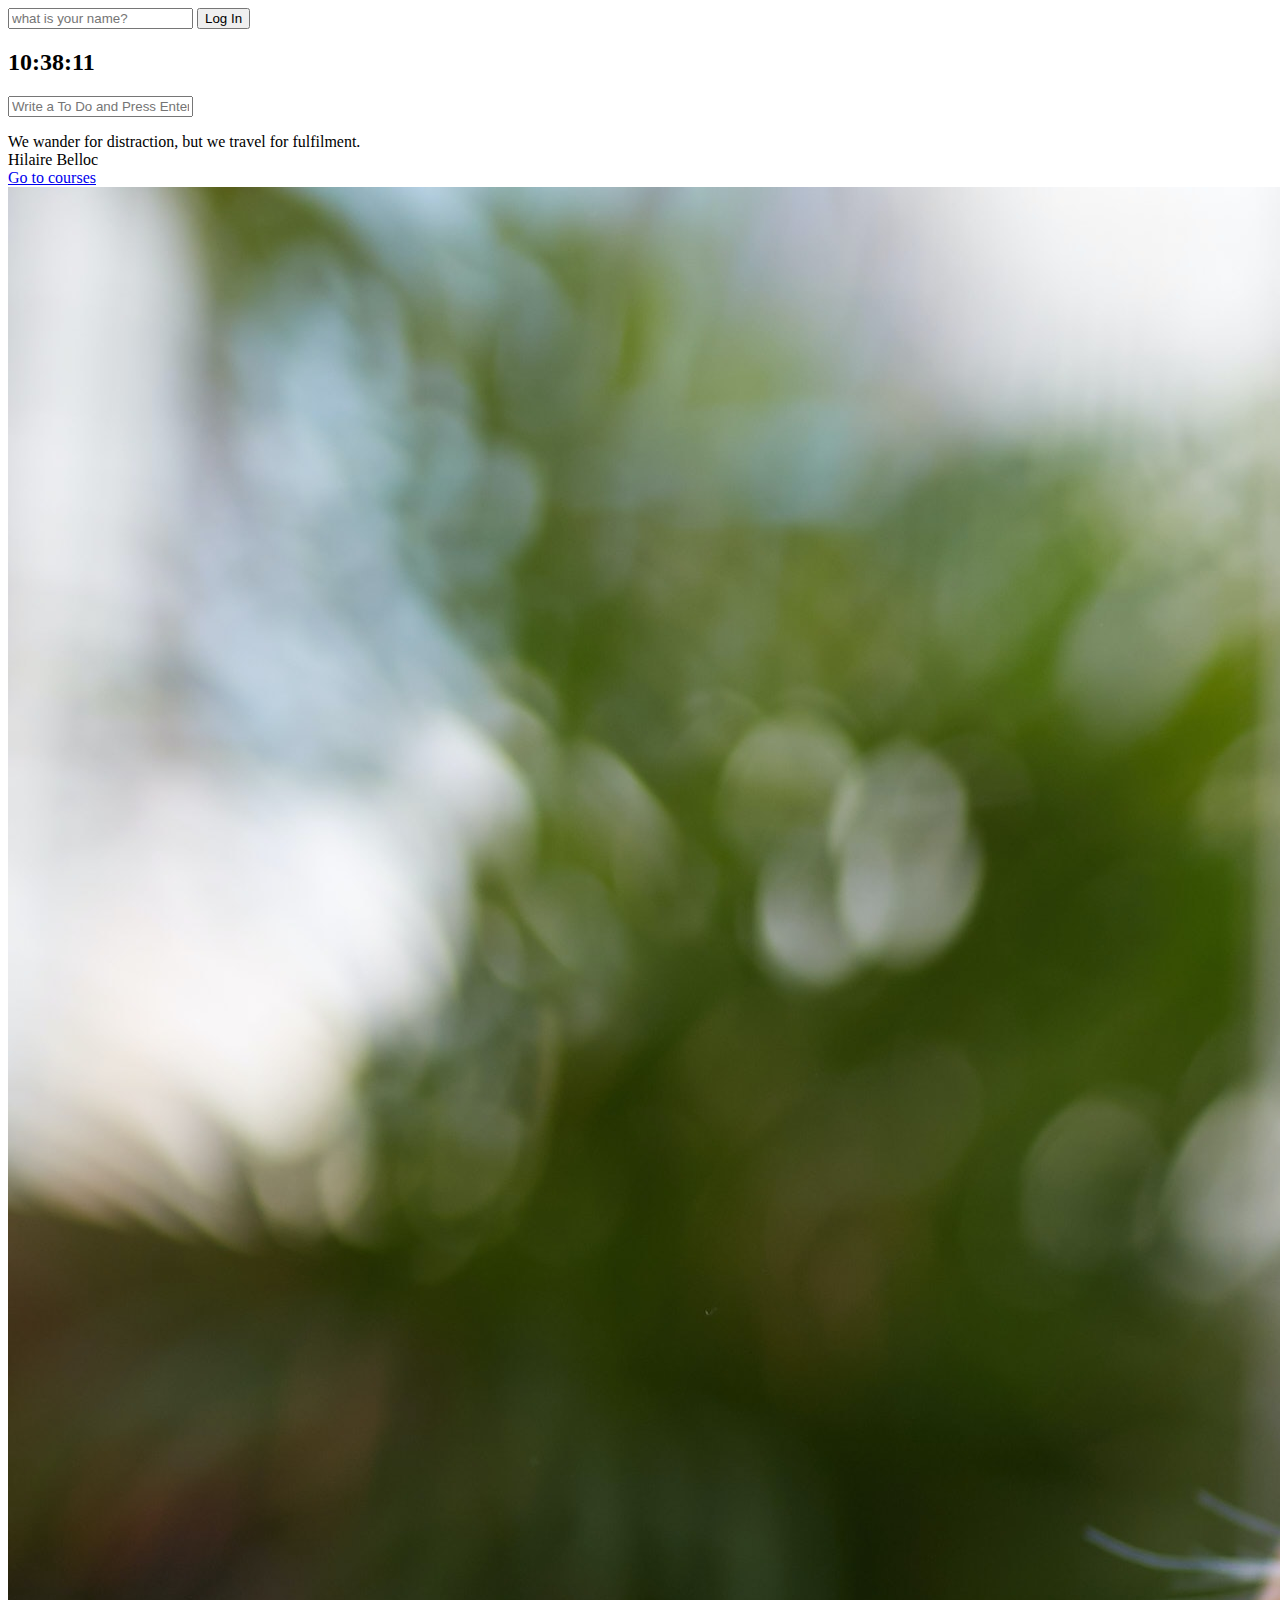
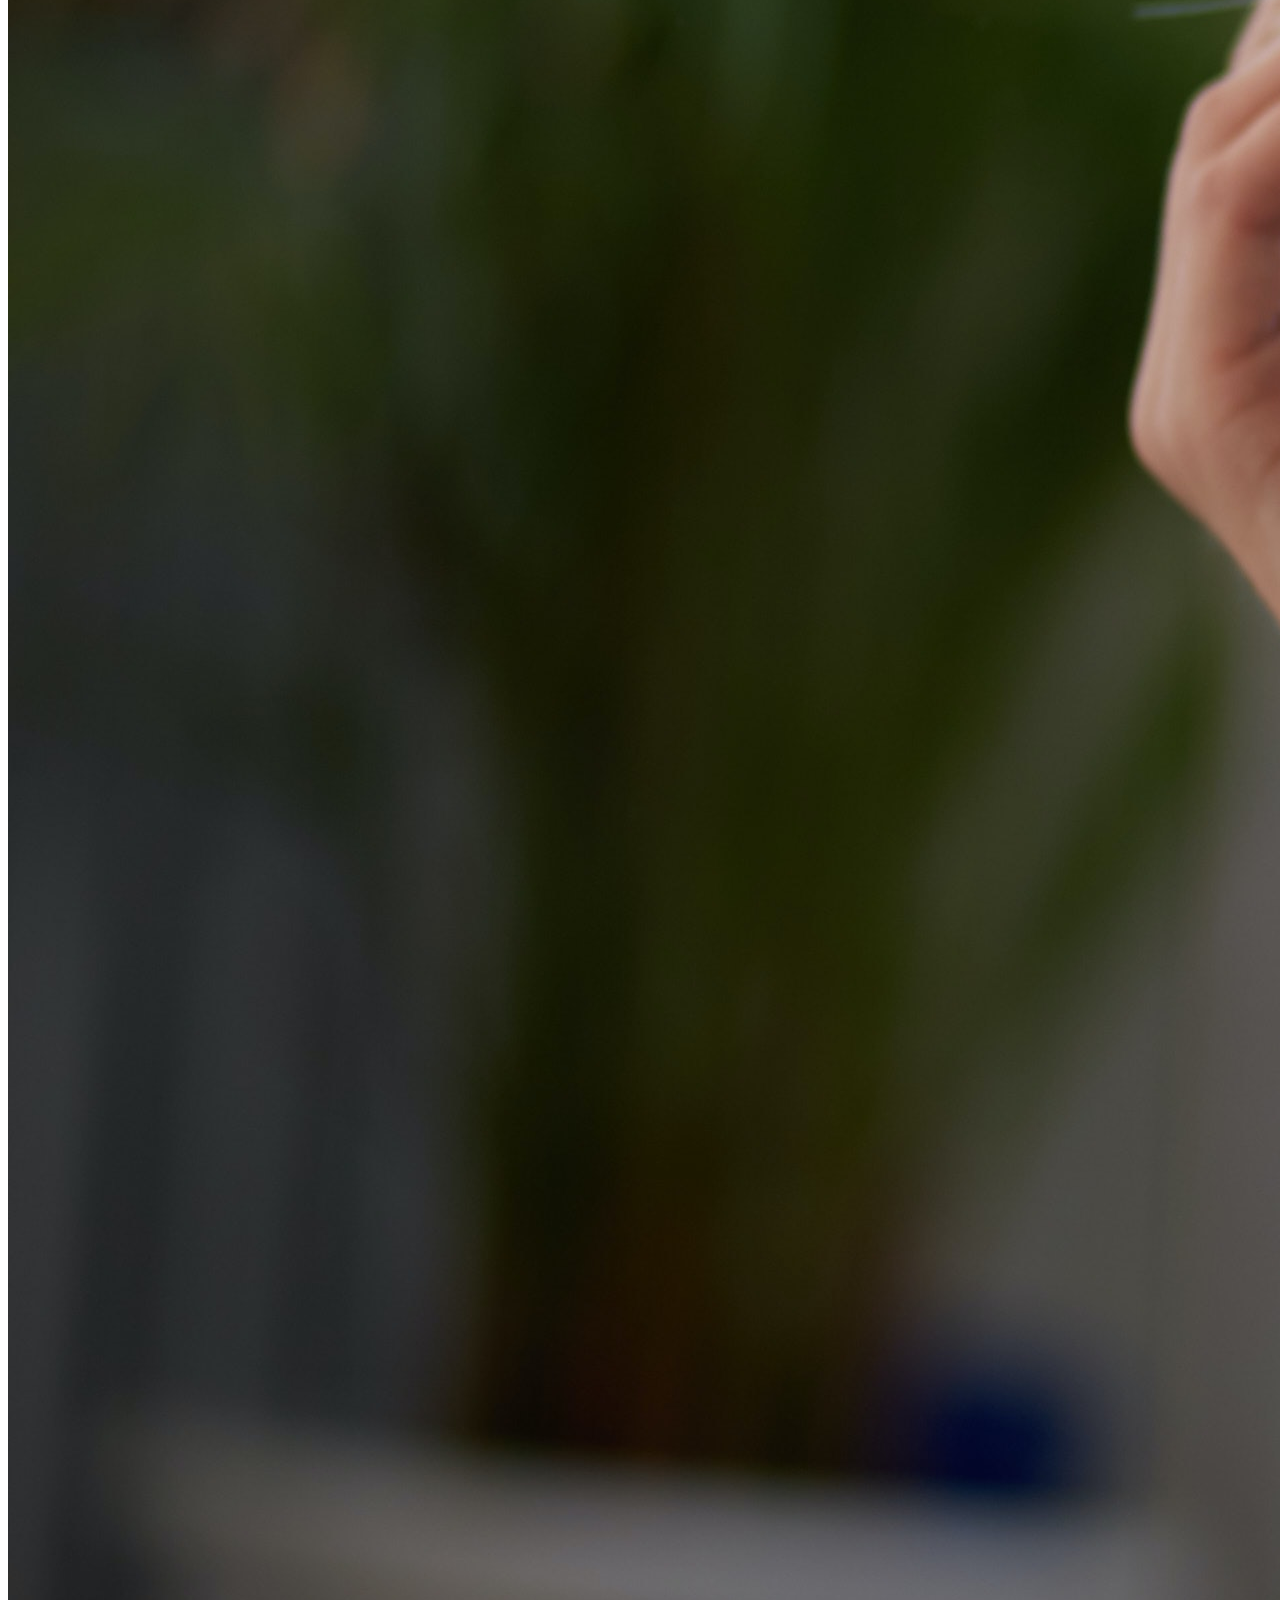
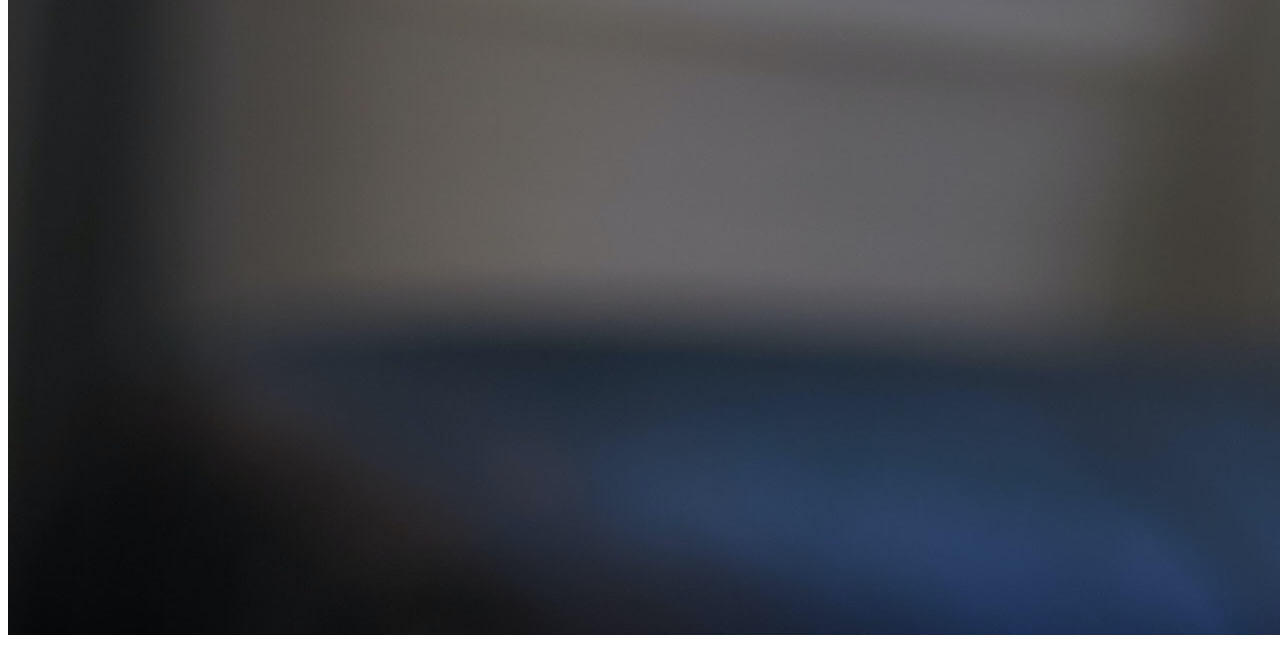
<file: index.html>
<!DOCTYPE html>
<html lang="en">
  <head>
    <meta charset="UTF-8" />
    <meta name="viewport" content="width=device-width, initial-scale=1.0" />
    <title>Document</title>
    <link rel="stylesheet" href="login.css" />
  </head>
  <body>
    <form id="login-form" class="hidden">
      <input
        requierd
        maxlength="15"
        type="text"
        placeholder="what is your name?"
      />
      <input type="submit" value="Log In" />
    </form>
    <h1 id="greeting" class="hidden"></h1>
    <h2 id="clock">00:00</h2>
    <form id="todo-form">
      <input type="text" placeholder="Write a To Do and Press Enter" required/>
    </form>
    <ul id="todo-list">
      
    </ul>
    <div id="quote">
      <span></span></br>
      <span></span>
    </div>
    <a href="https://nomadcoders.co">Go to courses</a>
    <div id="weather">
      <span></span>
      <span></span>
    </div>
    <script src="js/app.js"></script>
    <script src="js/clock.js"></script>
    <script src="js/quotes.js"></script>
    <script src="js/backgroud.js"></script>
    <script src="js/todo.js"></script>
    <script src="js/weather.js"></script>
  </body>
</html>
</file>
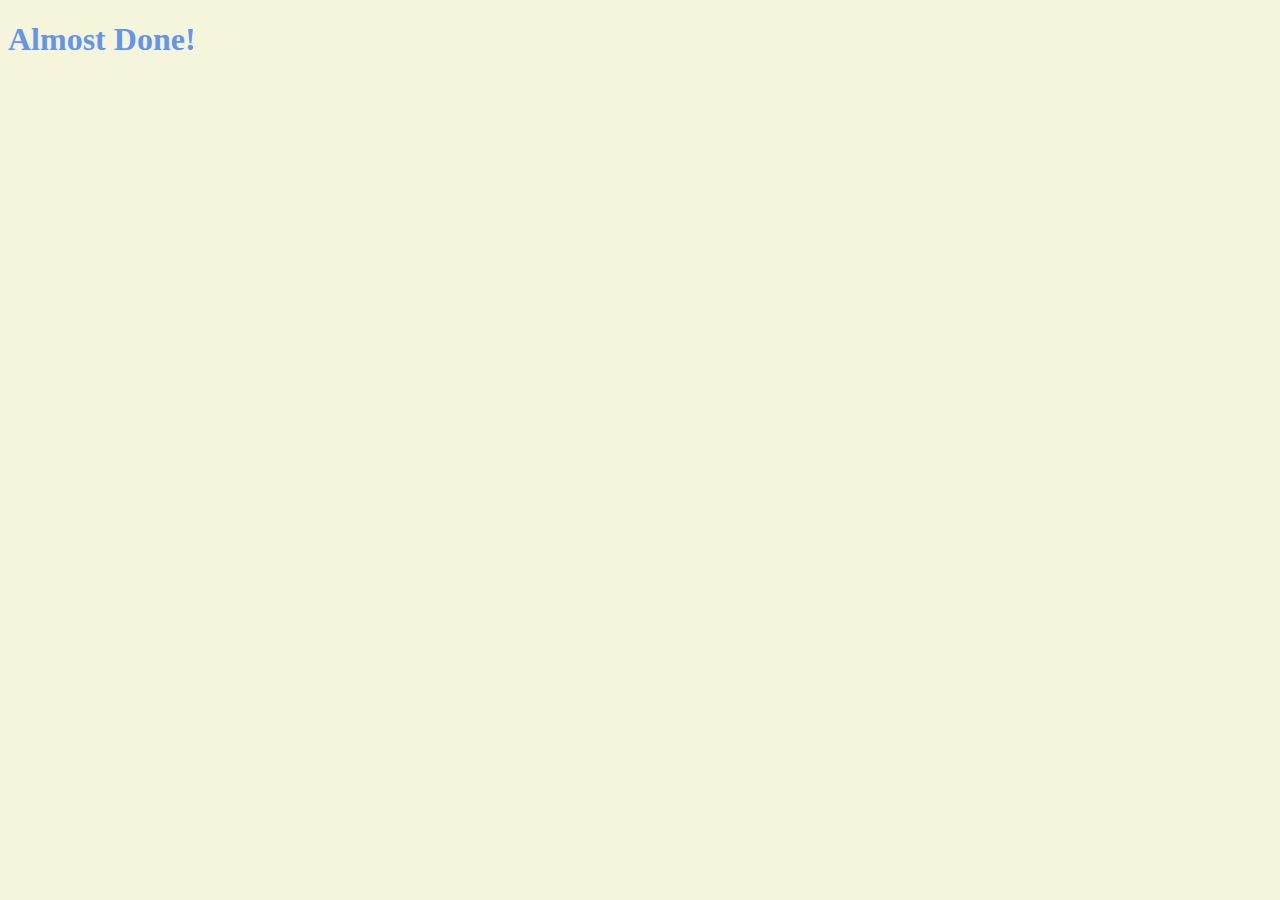
<file: appchap3-3.html>
<!DOCTYPE html>
<html lang="en">
  <head>
    <meta charset="UTF-8" />
    <meta http-equiv="X-UA-Compatible" content="IE=edge" />
    <meta name="viewport" content="width=device-width, initial-scale=1.0" />
    <link rel="stylesheet" href="appchap3-3.css" />
    <title>appchap3-3</title>
  </head>
  <body>
    <div class="hello">
      <h1>Almost Done!</h1>
    </div>
  </body>
  <sript src="appchap3-3.js"></sript>
</html>
</file>
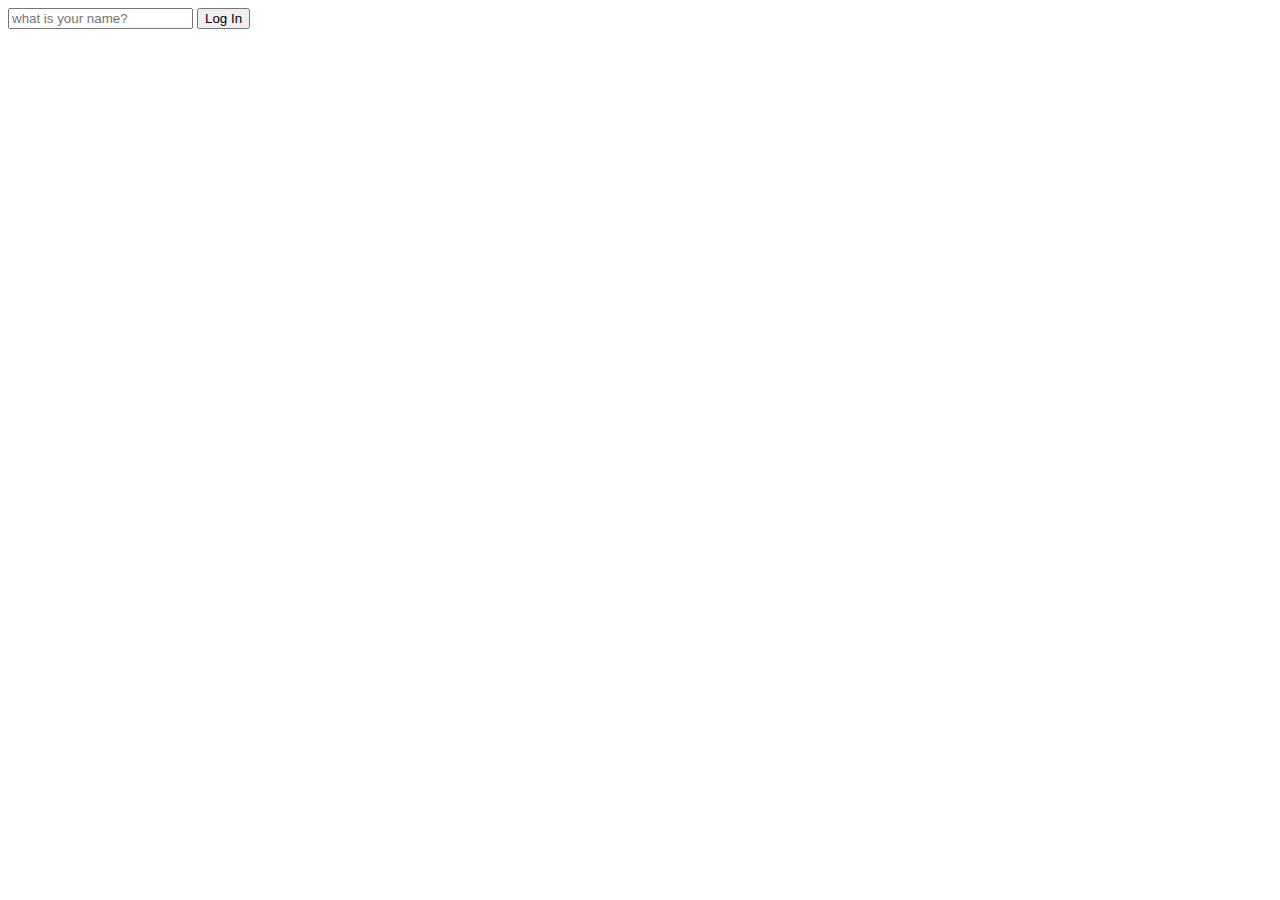
<file: login.html>
<!DOCTYPE html>
<html lang="en">
  <head>
    <meta charset="UTF-8" />
    <meta http-equiv="X-UA-Compatible" content="IE=edge" />
    <meta name="viewport" content="width=device-width, initial-scale=1.0" />
    <link rel="stylesheet" href="login.css" />
    <title>login</title>
  </head>
  <body>
    <form class="hidden" id="login-form">
      <input
        required
        maxlength="15"
        type="text"
        placeholder="what is your name?"
      />
      <button>Log In</button>
    </form>
    <h1 id="greeting" class="hidden"></h1>
  </body>
  <script src="login.js"></script>
</html>
</file>
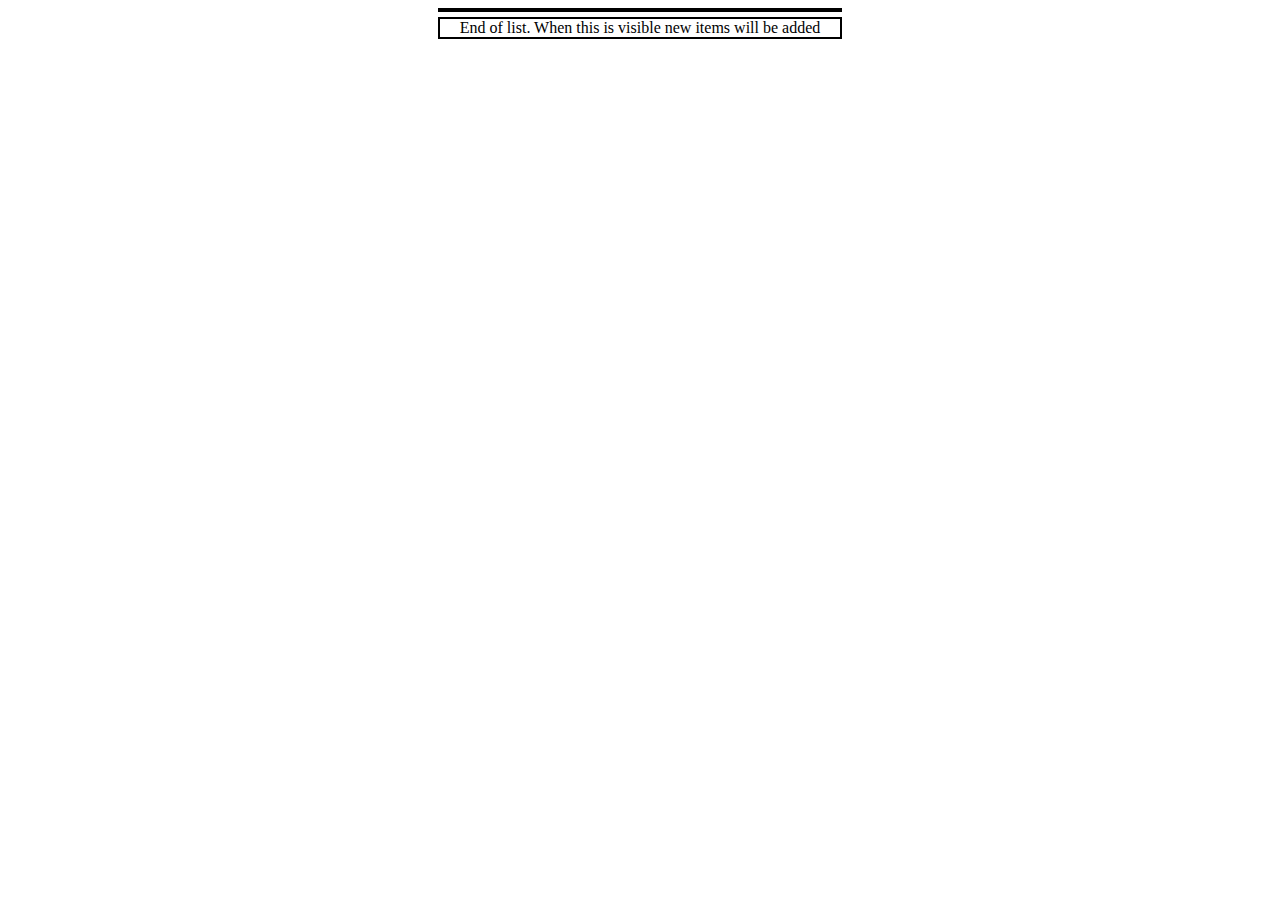
<file: NewFile.html>
<!DOCTYPE html>
<html>
  <head>
    <meta charset="UTF-8" />
    <title>Insert title here</title>
    <link rel="stylesheet" href="NewFile.css" />
  </head>
  <body>
    <div id="divContent"></div>
    <div id="listEnd">
      End of list. When this is visible new items will be added
    </div>
    <br /><br /><br /><br />

    <script type="text/javascript">
      let divContent = document.getElementById('divContent');
      let listEnd = document.getElementById('listEnd');
      let itemCount = 0;
      let appending = false;

      window.addEventListener('DOMContentLoaded', load);
      function load(){
      	addItems();
      }

      function addItems(){
      	appending = true;
      	for(let i=0; i<20; i++){
      		let item = generateDataBlock(['this is item #', itemCount].join(''));
      		divContent.appendChild(item);
      		itemCount++;
      	}
      	appending = false;
      }

      function generateDataBlock(message){
      	let item = document.createElement('div');
      	item.setAttribute('class', 'item');
      	item.textContent = message;
      	return item;
      }

      let options = {
      	root: null,
      	rootMargin: '0px',
      	threshold=1.0
      };

      let callback = (entries, observer)=>{
      	entries.forEach(entry =>{
      		if(entry.target.id === 'listEnd'){
      			if(entry.isIntersecting && !appending){
      				appending = true;
      				setTimeout(() =>{
      					addItems()
      				}, 3000);
      			}
      		}
      	});
      };


      let observer = new IntersectionObserver(callback, options);
      observer.observe(listEnd);
    </script>
  </body>
</html>
</file>
<file: login.css>
.hidden {
  display: none;
}
</file>
<file: appchap3-3.css>
body {
  background-color: beige;
}

h1 {
  color: cornflowerblue;
}

.active {
  color: tomato;
}
</file>
<file: NewFile.css>
@charset "EUC-KR";
#divContent {
	width:400px;
	display:block;
	margin: 0 auto;
	border: 2px solid black;
	text-align: center;
}

#listEnd {
	width:400px;
	display:block;
	margin-left: auto;
	margin-right: auto;
	margin-top: 5px;
	margin-bottom: 5px;
	border: 2px solid black;
	text-align: center;
}
.item{
	width:300px;
	height:50px;	
	margin-left: auto;
	margin-right: auto;
	margin-top: 5px;
	margin-bottom: 5px;
	border: 1px solid black;
	text-align: center;
	line-height: 50px;
}
</file>
